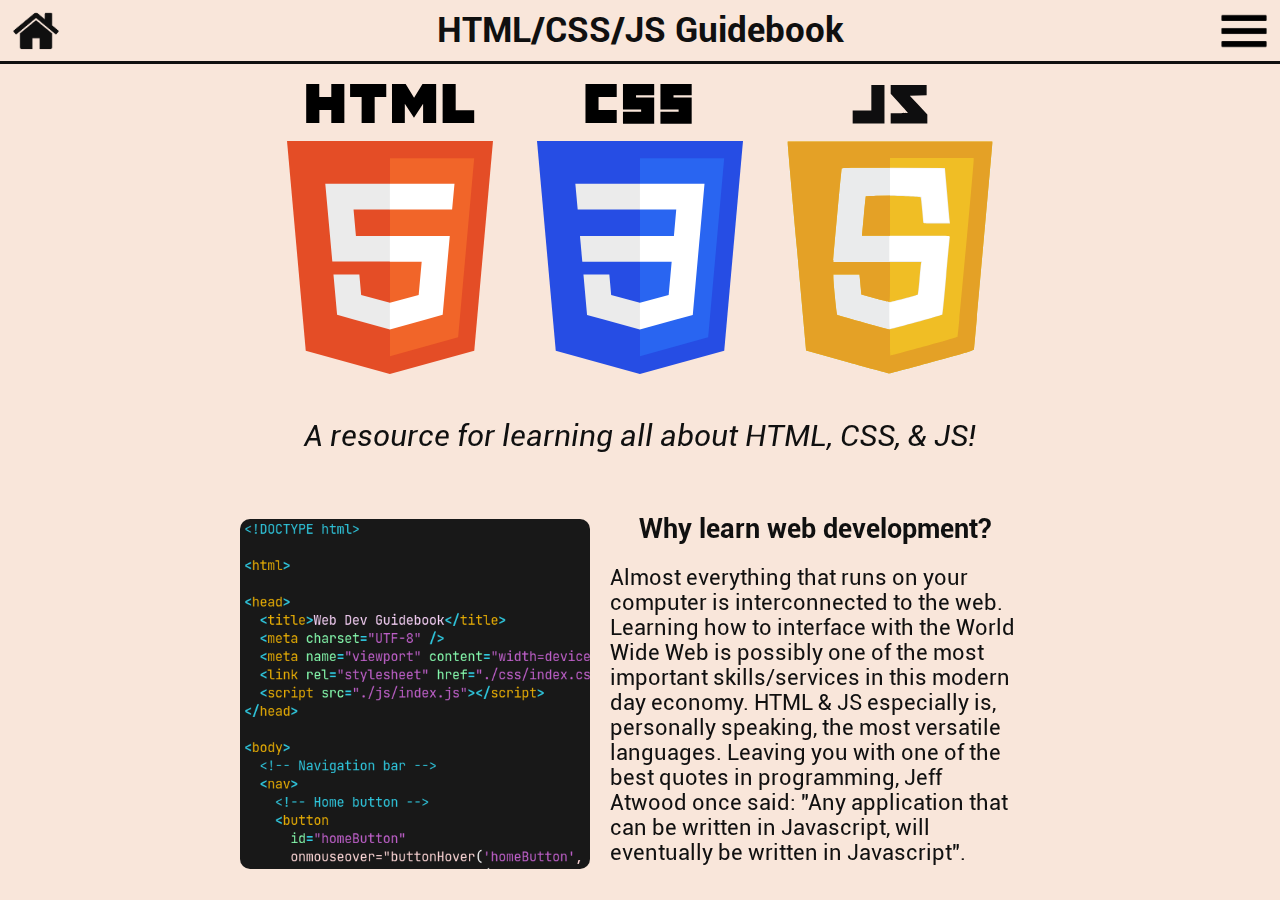
<file: index.html>
<!DOCTYPE html>

<html>

<head>
  <title>Web Dev Guidebook</title>
  <meta charset="UTF-8" />
  <meta name="viewport" content="width=device-width, initial-scale=1.0" /> 
  <link rel="stylesheet" href="./css/index.css" />
  <script src="./js/index.js"></script>
</head>

<body>
  <!-- Navigation/topbar -->
  <header>
    <!-- Home button -->
    <button
      id="homeButton"
      onmouseover="buttonHover('homeButton', 'homeButtonImage')"
      onmouseout="buttonUnhover('homeButton', 'homeButtonImage')"
      onclick="window.location.href='./index.html'"
    >
      <img src="./img/Home.png" id="homeButtonImage" />
    </button>

    <!-- Title/Header -->
    <h1 id="title">HTML/CSS/JS Guidebook</h1>

    <!-- Dropdown container -->
    <div id="dropdown">
      <button
        id="dropdownButton"
        onmouseover="buttonHover('dropdownButton', 'dropdownButtonImage')"
        onmouseout="buttonUnhover('dropdownButton', 'dropdownButtonImage')"
        onclick="toggleDropdown()"
      >
        <img src="./img/Dropdown.png" id="dropdownButtonImage" />
      </button>

      <ul id="dropdownList">
        <li
          onmouseover="buttonHover('homeLi')"
          onmouseout="buttonUnhover('homeLi')"
          onclick="window.location.href = './index.html'"
          id="homeLi"
        >Home</li>
        <li
          onmouseover="buttonHover('lessonsLi')"
          onmouseout="buttonUnhover('lessonsLi')"
          onclick="window.location.href = './lessons.html'"
          id="lessonsLi"
        >Lessons</li>
        <li
          onmouseover="buttonHover('historyLi')"
          onmouseout="buttonUnhover('historyLi')"
          onclick="window.location.href = './history.html'"
          id="historyLi"
        >History</li>
        <li
          onmouseover="buttonHover('applicationsLi')"
          onmouseout="buttonUnhover('applicationsLi')"
          onclick="window.location.href = './applications.html'"
          id="applicationsLi"
        >Examples &#38; Guidance</li>
      </ul>
    </div>
  </header>

  <main>
    <!-- Holds HTML, CSS, & JS logo -->
    <section id="logoContainer">
      <img src="./img/HtmlLogo.svg" />
      <img src="./img/CssLogo.svg" />
      <img src="./img/JsLogo.svg" />
    </section>

    <p class="italicizedHeader">A resource for learning all about HTML, CSS, &#38; JS!</p>

    <!-- Why learn web development -->
    <section class="infoBox">
      <img src="./img/Code.png" />
      <div>
        <h2 style="padding-bottom: 0px;">Why learn web development?</h2>
        <p>Almost everything that runs on your computer is interconnected to the web. Learning how to interface with the World Wide Web is possibly one of the most important skills/services in this modern day economy. HTML &#38; JS especially is, personally speaking, the most versatile languages. Leaving you with one of the best quotes in programming, Jeff Atwood once said: "Any application that can be written in Javascript, will eventually be written in Javascript".</p>
      </div>
    </section>

    <!-- What is HTML/CSS/JS -->
    <section class="infoBox">
      <div>
        <h2>What is HTML, CSS, and JS?</h2>
        <ul style="width: 500px;">
          <li>HTML: HyperText Markup Language is a pseudo-prorgamming-language to create pages to be displayed in a web browser. Out of the 3 languages HTML, CSS, and JS, HTML is the architect</li>
          <li>CSS: Cascading Style Sheets is a pseudo-programming-language to be used in tandem with HTML. CSS is the artist of the 3 languages</li>
          <li>JS: Javascript is a programming language that may be used in tandem with HTML &#38; CSS, but may also be used on it's own (can be run with anything with the JavaScript engine). Javascript is the wizard of the 3 languages</li>
        </ul>
      </div>
      <img src="./img/Computer.png" />
    </section>

    <!-- Citation -->
    <section id="citation">
      <p>Citation</p>
      <div>
        <a href="https://en.wikipedia.org/wiki/HTML#/media/File:HTML5_logo_and_wordmark.svg">1</a>
        <a href="https://en.wikipedia.org/wiki/CSS#/media/File:CSS3_logo_and_wordmark.svg">2</a>
        <a href="https://upload.wikimedia.org/wikipedia/commons/d/d4/Javascript-shield.svg">3</a>
        <a href="https://d3njjcbhbojbot.cloudfront.net/api/utilities/v1/imageproxy/https://s3.amazonaws.com/coursera-course-photos/83/e258e0532611e5a5072321239ff4d4/jhep-coursera-course4.png?auto=format%2Ccompress&dpr=1&w=330&h=330&fit=fill&q=25">4</a>
      </div>
    </section>
  </main>
</body>

</html>
</file>
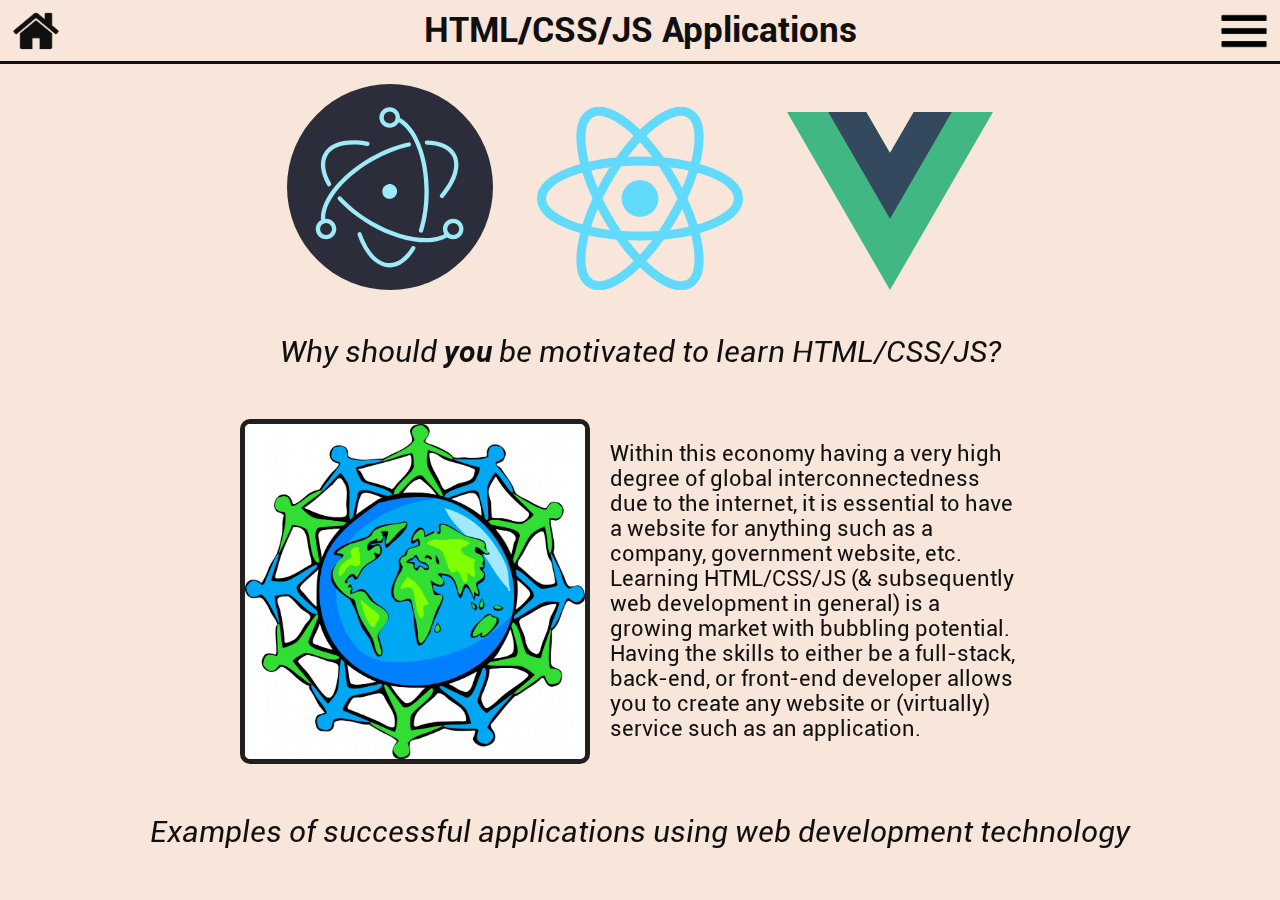
<file: applications.html>
<!DOCTYPE html>

<html>

<head>
  <title>Miscellaneous</title>
  <meta charset="UTF-8" />
  <meta name="viewport" content="width=device-width, initial-scale=1.0" />
  <link rel="stylesheet" href="./css/index.css" />
  <link rel="stylesheet" href="./css/applications.css" />
  <script src="js/index.js"></script>
</head>

<body>
  <!-- Navigation/topbar -->
  <header>
    <!-- Home button -->
    <button
      id="homeButton"
      onmouseover="buttonHover('homeButton', 'homeButtonImage')"
      onmouseout="buttonUnhover('homeButton', 'homeButtonImage')"
      onclick="window.location.href='./index.html'"
    >
      <img src="./img/Home.png" id="homeButtonImage" />
    </button>

    <!-- Title/Header -->
    <h1 id="title">HTML/CSS/JS Applications</h1>

    <!-- Dropdown container -->
    <div id="dropdown">
      <button
        id="dropdownButton"
        onmouseover="buttonHover('dropdownButton', 'dropdownButtonImage')"
        onmouseout="buttonUnhover('dropdownButton', 'dropdownButtonImage')"
        onclick="toggleDropdown()"
      >
        <img src="./img/Dropdown.png" id="dropdownButtonImage" />
      </button>

      <ul id="dropdownList">
        <li
          onmouseover="buttonHover('homeLi')"
          onmouseout="buttonUnhover('homeLi')"
          onclick="window.location.href = './index.html'"
          id="homeLi"
        >Home</li>
        <li
          onmouseover="buttonHover('lessonsLi')"
          onmouseout="buttonUnhover('lessonsLi')"
          onclick="window.location.href = './lessons.html'"
          id="lessonsLi"
        >Lessons</li>
        <li
          onmouseover="buttonHover('historyLi')"
          onmouseout="buttonUnhover('historyLi')"
          onclick="window.location.href = './history.html'"
          id="historyLi"
        >History</li>
        <li
          onmouseover="buttonHover('applicationsLi')"
          onmouseout="buttonUnhover('applicationsLi')"
          onclick="window.location.href = './applications.html'"
          id="applicationsLi"
        >Examples &#38; Guidance</li>
      </ul>
    </div>
  </header>

  <main>
    <!-- Displays logos for ReactJS, VueJS, and Electron -->
    <section id="logoContainer">
      <img src="./img/ElectronLogo.svg" />
      <img src="./img/ReactLogo.svg" />
      <img src="./img/VueLogo.svg" /> 
    </section>

    <p class="italicizedHeader">Why should <span class="boldItalic">you</span> be motivated to learn HTML/CSS/JS?</p>

    <!-- Why learn web development -->
    <section class="infoBox">
      <img src="./img/Interconnectedness.jpg" style="border: 5px solid #202020;" />
      <p>Within this economy having a very high degree of global interconnectedness due to the internet, it is essential to have a website for anything such as a company, government website, etc. Learning HTML/CSS/JS (&#38; subsequently web development in general) is a growing market with bubbling potential. Having the skills to either be a full-stack, back-end, or front-end developer allows you to create any website or (virtually) service such as an application.</p>
    </section>

    <p class="italicizedHeader">Examples of successful applications using web development technology</p>

    <section class="infoBox">
      <img src="./img/DiscordLogo.svg" />
      <div>
        <h2>Discord</h2>
        <ul>
          <li>Uses Electron for their desktop application</li>
          <li>Uses React Native for their mobile application</li>
          <li>Basic HTML/CSS/JS usage for their browser version of their application</li>
          <li>Creates a maintainable webstack with an HTML/CSS/JS base</li>
        </ul>
      </div>
    </section>

    <section class="infoBox">
      <img src="./img/SpotifyLogo.svg" />
      <div>
        <h2>Spotify</h2>
        <ul>
          <li>Uses CEF (Chromium Embedded Framework) for their desktop application</li>
          <li>Uses Java for their mobile appliation</li>
          <li>Spotify, alike to Discord, creates a maintainable codebase as their boilerplating is mostly using web development technologies.
        </ul>
      </div>
    </section>

    <section class="infoBox">
      <img src="./img/VSCodeLogo.svg" />
      <div>
        <h2>Visual Studio Code</h2>
        <ul>
          <li>Virtual Studio Code's desktop application uses also uses Electron like Discord</li>
          <li>HTML/CSS/JS base</li>
        </ul>
      </div>
    </section>

    <!-- Citation -->
    <section id="citation">
      <p>Citation</p>
      <div>
        <a href="https://upload.wikimedia.org/wikipedia/commons/a/a7/React-icon.svg">1</a>
        <a href="https://upload.wikimedia.org/wikipedia/commons/9/95/Vue.js_Logo_2.svg">2</a>
        <a href="https://usa.spacerenaissance.space/wp-content/uploads/2017/01/global-people.jpg">3</a>
        <a href="https://upload.wikimedia.org/wikipedia/commons/1/19/Spotify_logo_without_text.svg">4</a>
        <a href="https://www.svgrepo.com/svg/353655/discord-icon">5</a>
        <a href="https://upload.wikimedia.org/wikipedia/commons/9/91/Electron_Software_Framework_Logo.svg">6</a>
        <a href="https://upload.wikimedia.org/wikipedia/commons/9/9a/Visual_Studio_Code_1.35_icon.svg">7</a>
      </div>
    </section>
  </main>
</body>

</html>
</file>
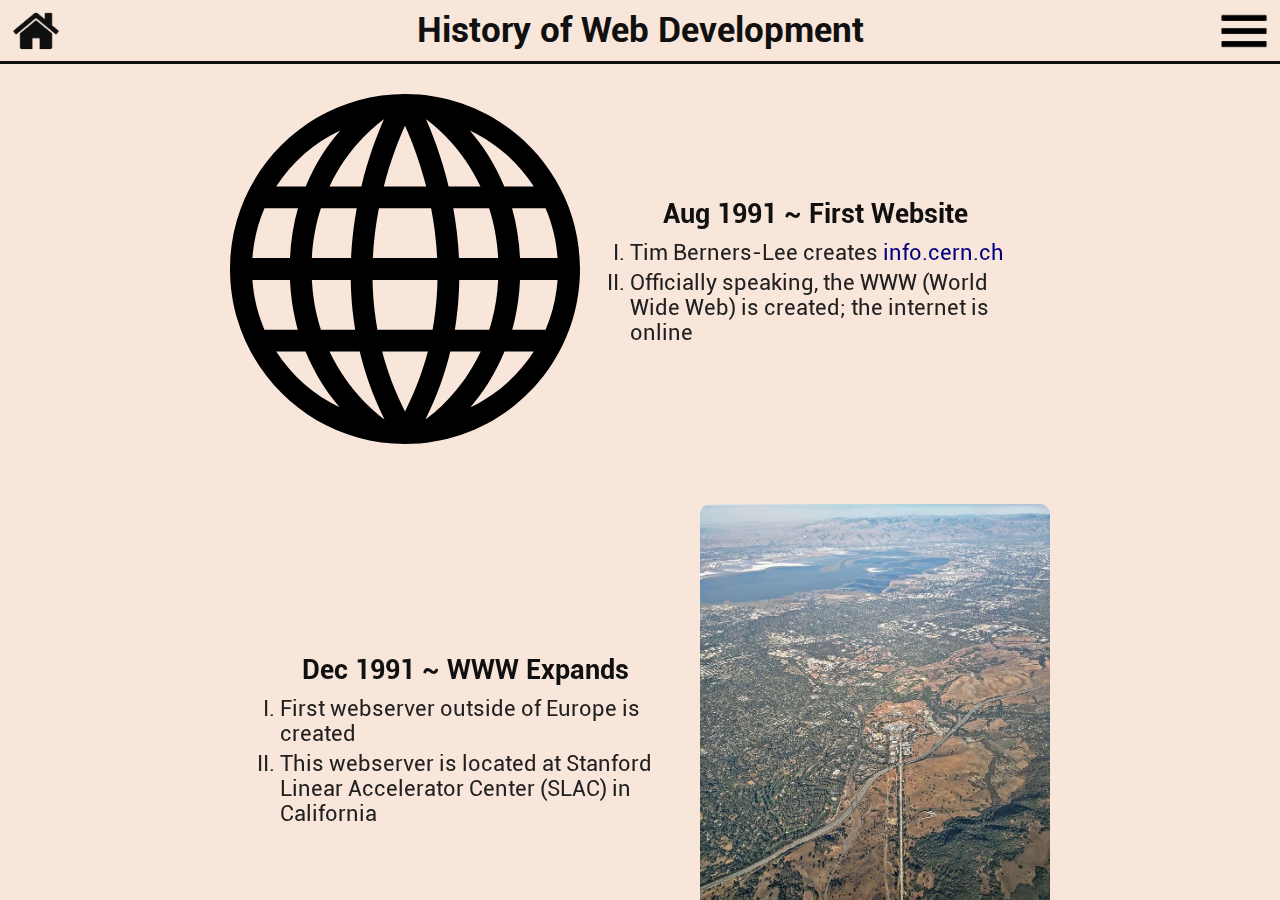
<file: history.html>
<!DOCTYPE html>

<html>

<head>
  <title>History</title>
  <meta charset="UTF-8" />
  <meta name="viewport" content="width=device-width, initial-scale=1.0" />
  <link rel="stylesheet" href="./css/index.css" />
  <script src="./js/index.js"></script>
</head>

<body>
  <!-- Navigation/topbar -->
  <header>
    <!-- Home button -->
    <button
      id="homeButton"
      onmouseover="buttonHover('homeButton', 'homeButtonImage')"
      onmouseout="buttonUnhover('homeButton', 'homeButtonImage')"
      onclick="window.location.href='./index.html'"
    >
      <img src="./img/Home.png" id="homeButtonImage" />
    </button>

    <!-- Title/Header -->
    <h1 id="title">History of Web Development</h1>

    <!-- Dropdown container -->
    <div id="dropdown">
      <button
        id="dropdownButton"
        onmouseover="buttonHover('dropdownButton', 'dropdownButtonImage')"
        onmouseout="buttonUnhover('dropdownButton', 'dropdownButtonImage')"
        onclick="toggleDropdown()"
      >
        <img src="./img/Dropdown.png" id="dropdownButtonImage" />
      </button>

      <ul id="dropdownList">
        <li
          onmouseover="buttonHover('homeLi')"
          onmouseout="buttonUnhover('homeLi')"
          onclick="window.location.href = './index.html'"
          id="homeLi"
        >Home</li>
        <li
          onmouseover="buttonHover('lessonsLi')"
          onmouseout="buttonUnhover('lessonsLi')"
          onclick="window.location.href = './lessons.html'"
          id="lessonsLi"
        >Lessons</li>
        <li
          onmouseover="buttonHover('historyLi')"
          onmouseout="buttonUnhover('historyLi')"
          onclick="window.location.href = './history.html'"
          id="historyLi"
        >History</li>
        <li
          onmouseover="buttonHover('applicationsLi')"
          onmouseout="buttonUnhover('applicationsLi')"
          onclick="window.location.href = './applications.html'"
          id="applicationsLi"
        >Examples &#38; Guidance</li>
      </ul>
    </div>
  </header>

  <main>
    <section class="infoBox">
      <img src="./img/WWWLogo.svg" />
      <div>
        <h2>Aug 1991 ~ First Website</h2>
        <ul>
          <li>Tim Berners-Lee creates <a href="info.cern.ch">info.cern.ch</a></li>
          <li>Officially speaking, the WWW (World Wide Web) is created; the internet is online</li>
        </ul>
      </div>
    </section>

    <section class="infoBox">
      <div>
        <h2>Dec 1991 ~ WWW Expands</h2>
        <ul>
          <li>First webserver outside of Europe is created</li>
          <li>This webserver is located at Stanford Linear Accelerator Center (SLAC) in California</li>
        </ul>
      </div>
      <img src="./img/SLAC.jpg" />
    </section>

    <section class="infoBox">
      <img src="./img/w3cLogo.svg" />
      <div>
        <h2>Oct 1994 ~ W3C Created</h2>
        <ul>
          <li>Tim Berners-Lee creates the W3C consortium</li>
          <li>W3C consortium is critical to the stability of the internet, as it's the organization that pushes for international WWW standards</li>
        </ul>
      </div>
    </section>

    <section class="infoBox">
      <div>
        <h2>Oct 2004 ~ Web 2.0</h2>
        <ul>
          <li>Darcy DiNucci creates web 2.0</li>
          <li>Web 2.0 is labelled as the interactive web, compared to web 1.0 being labelled the read-only web</li>
          <li>Greater interactivity for users is reached, will we see web 3.0?</li>
        </ul>
      </div>
      <img src="./img/Web2.0.jpg" />
    </section>

    <!-- Citation -->
    <section id="citation">
      <p>Citation</p>
      <div>
        <a href="https://home.cern/science/computing/birth-web/short-history-web#:~:text=Where%20the%20Web%20was%20born,and%20institutes%20around%20the%20world.">1</a>
        <a href="https://www.svgrepo.com/svg/130546/world-wide-web">2</a>
        <a href="https://en.wikipedia.org/wiki/SLAC_National_Accelerator_Laboratory#/media/File:SLAC_aerial.jpg">3</a>
        <a href="https://www.w3.org/Icons/w3c_home">4</a>
        <a href="https://technologyforlearners.com/wp-content/uploads/2015/06/Web_2.jpg">5</a>
      </div>
    </section>
  </main>
</body>

</html>
</file>
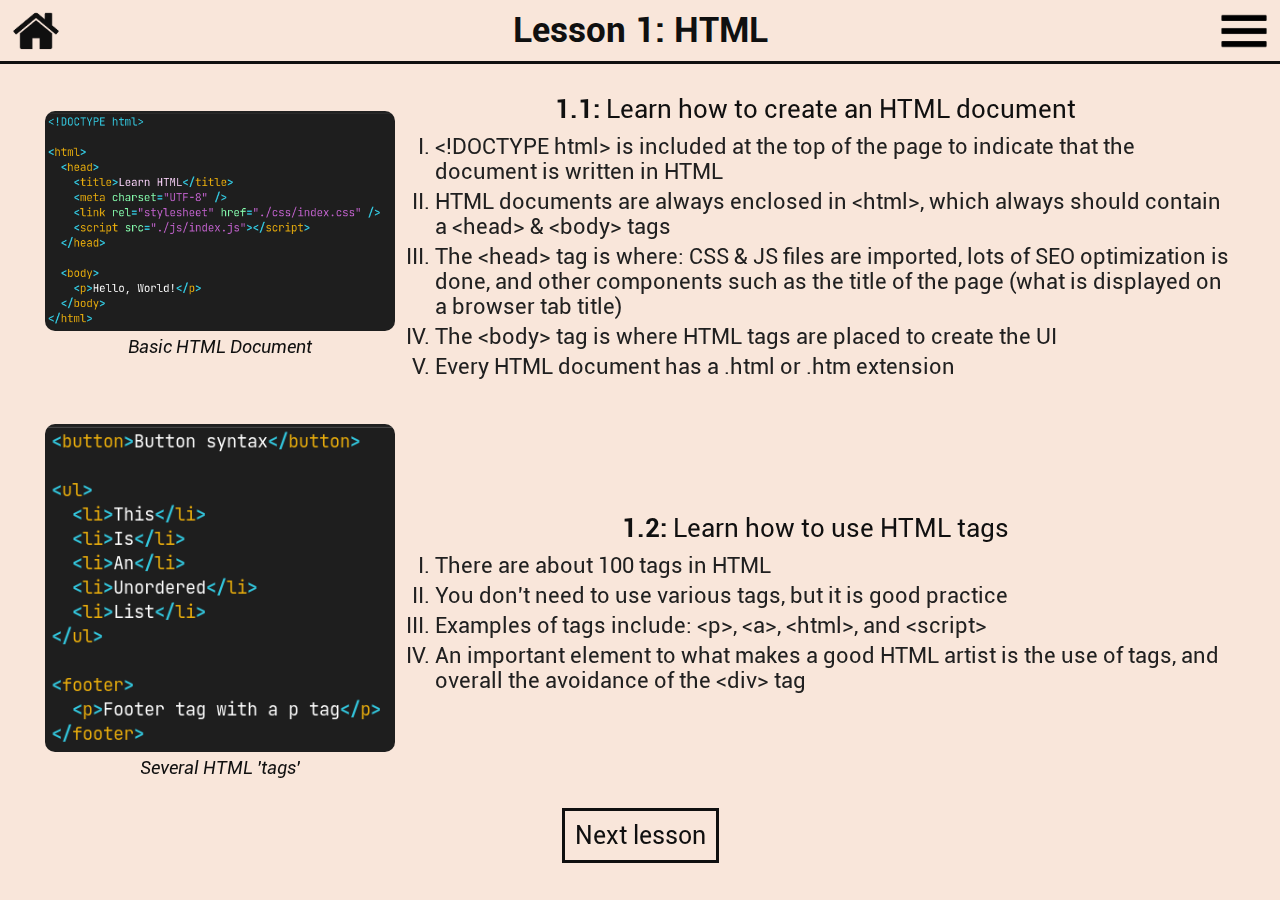
<file: lesson1.html>
<!DOCTYPE html>

<html>

<head>
  <title>Lesson 1: HTML</title>
  <meta charset="UTF-8" />
  <meta name="viewport" content="width=device-width, initial-scale=1.0" />
  <link rel="stylesheet" href="./css/index.css" />
  <link rel="stylesheet" href="./css/lessons.css" />
  <script src="./js/index.js"></script>
</head>

<body>
  <!-- Navigation/topbar -->
  <header>
    <!-- Home button -->
    <button
      id="homeButton"
      onmouseover="buttonHover('homeButton', 'homeButtonImage')"
      onmouseout="buttonUnhover('homeButton', 'homeButtonImage')"
      onclick="window.location.href='./index.html'"
    >
      <img src="./img/Home.png" id="homeButtonImage" />
    </button>

    <!-- Title/Header -->
    <h1 id="title">Lesson 1: HTML</h1>

    <!-- Dropdown container -->
    <div id="dropdown">
      <button
        id="dropdownButton"
        onmouseover="buttonHover('dropdownButton', 'dropdownButtonImage')"
        onmouseout="buttonUnhover('dropdownButton', 'dropdownButtonImage')"
        onclick="toggleDropdown()"
      >
        <img src="./img/Dropdown.png" id="dropdownButtonImage" />
      </button>

      <ul id="dropdownList">
        <li
          onmouseover="buttonHover('homeLi')"
          onmouseout="buttonUnhover('homeLi')"
          onclick="window.location.href = './index.html'"
          id="homeLi"
        >Home</li>
        <li
          onmouseover="buttonHover('lessonsLi')"
          onmouseout="buttonUnhover('lessonsLi')"
          onclick="window.location.href = './lessons.html'"
          id="lessonsLi"
        >Lessons</li>
        <li
          onmouseover="buttonHover('historyLi')"
          onmouseout="buttonUnhover('historyLi')"
          onclick="window.location.href = './history.html'"
          id="historyLi"
        >History</li>
        <li
          onmouseover="buttonHover('applicationsLi')"
          onmouseout="buttonUnhover('applicationsLi')"
          onclick="window.location.href = './applications.html'"
          id="applicationsLi"
        >Examples &#38; Guidance</li>
      </ul>
    </div>
  </header>

  <main>
    <!-- 1.1 -->
    <section class="lessonInfoBox">
      <div class="pictureBox">
        <img src="./img/HTMLTemplate.png" />
        <p class="italic">Basic HTML Document</p>
      </div>
      <div class="explanationBox">
        <p>1.1: <span class="regular">Learn how to create an HTML document</span></p>
        <ul>
          <li>&#60;!DOCTYPE html&#62; is included at the top of the page to indicate that the document is written in HTML</li>
          <li>HTML documents are always enclosed in &#60;html&#62;, which always should contain a &#60;head&#62; &#38; &#60;body&#62; tags</li>
          <li>The &#60;head&#62; tag is where: CSS &#38; JS files are imported, lots of SEO optimization is done, and other components such as the title of the page (what is displayed on a browser tab title)</li>
          <li>The &#60;body&#62; tag is where HTML tags are placed to create the UI</li>
          <li>Every HTML document has a .html or .htm extension</li>
        </ul>
      </div>
    </section>

    <!-- 1.2 -->
    <section class="lessonInfoBox">
      <div class="pictureBox">
        <img src="./img/HTMLTags.png" />
        <p class="italic">Several HTML 'tags'</p>
      </div>
      <div class="explanationBox">
        <p>1.2: <span class="regular">Learn how to use HTML tags</span></p>
        <ul>
          <li>There are about 100 tags in HTML</li>
          <li>You don't need to use various tags, but it is good practice</li>
          <li>Examples of tags include: &#60;p&#62;, &#60;a&#62;, &#60;html&#62;, and &#60;script&#62;</li>
          <li>An important element to what makes a good HTML artist is the use of tags, and overall the avoidance of the &#60;div&#62; tag</li>
        </ul>
      </div>
    </section>

    <!-- Button that leads to the next page -->
    <button
      class="traverseLesson"
      onclick="window.location.href='lesson2.html'"
    >Next lesson</button>
  </main>
</body>

</html>
</file>
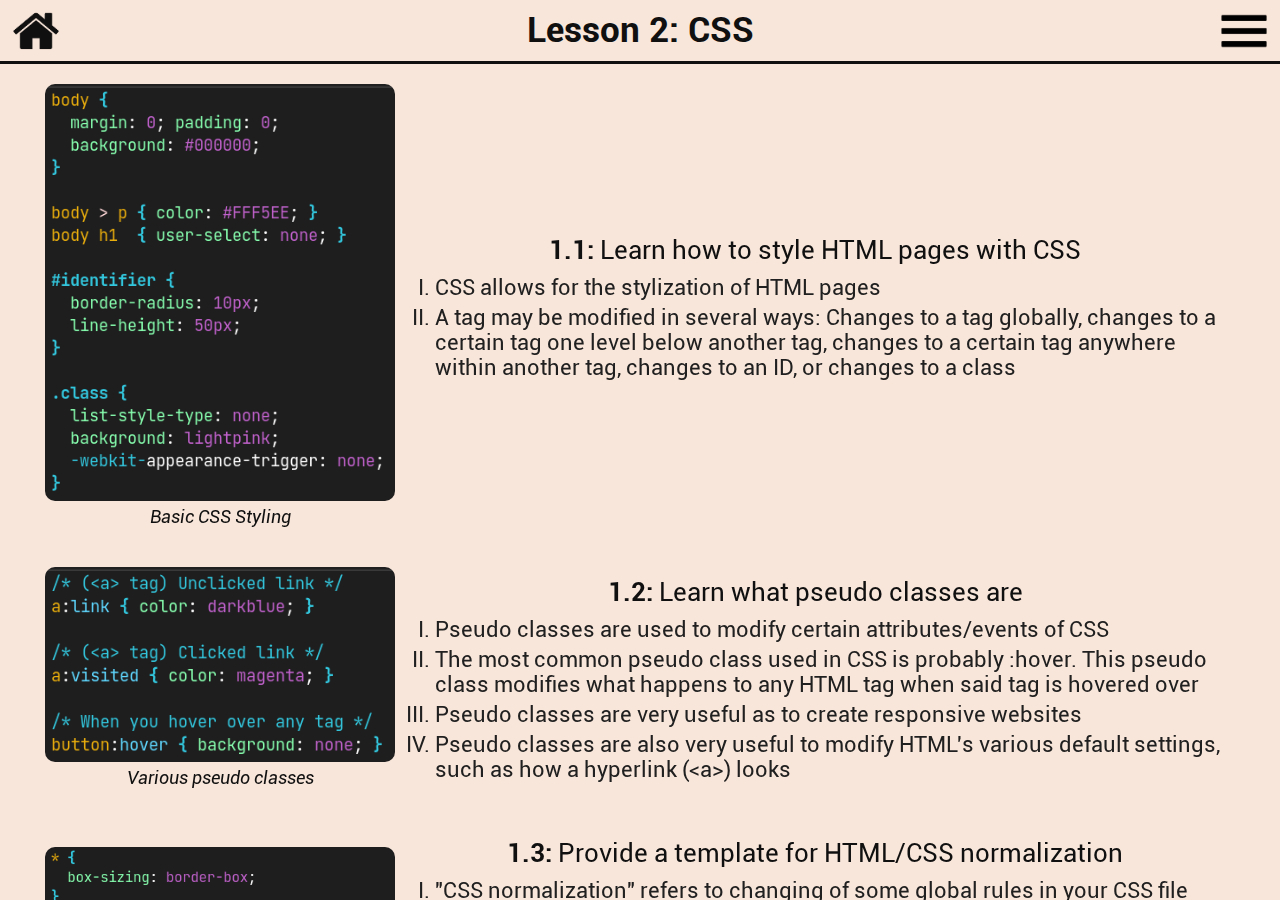
<file: lesson2.html>
<!DOCTYPE html>

<html>

<head>
  <title>Lesson 2: CSS</title>
  <meta chartset="UTF-8" />
  <meta name="viewport" content="width=device-width, initial-scale=1.0" />
  <link rel="stylesheet" href="./css/index.css" />
  <link rel="stylesheet" href="./css/lessons.css" />
  <script src="./js/index.js"></script>
</head>

<body>
  <!-- Navigation/topbar -->
  <header>
    <!-- Home button -->
    <button
      id="homeButton"
      onmouseover="buttonHover('homeButton', 'homeButtonImage')"
      onmouseout="buttonUnhover('homeButton', 'homeButtonImage')"
      onclick="window.location.href='./index.html'"
    >
      <img src="./img/Home.png" id="homeButtonImage" />
    </button>

    <!-- Title/Header -->
    <h1 id="title">Lesson 2: CSS</h1>

    <!-- Dropdown container -->
    <div id="dropdown">
      <button
        id="dropdownButton"
        onmouseover="buttonHover('dropdownButton', 'dropdownButtonImage')"
        onmouseout="buttonUnhover('dropdownButton', 'dropdownButtonImage')"
        onclick="toggleDropdown()"
      >
        <img src="./img/Dropdown.png" id="dropdownButtonImage" />
      </button>

      <ul id="dropdownList">
        <li
          onmouseover="buttonHover('homeLi')"
          onmouseout="buttonUnhover('homeLi')"
          onclick="window.location.href = './index.html'"
          id="homeLi"
        >Home</li>
        <li
          onmouseover="buttonHover('lessonsLi')"
          onmouseout="buttonUnhover('lessonsLi')"
          onclick="window.location.href = './lessons.html'"
          id="lessonsLi"
        >Lessons</li>
        <li
          onmouseover="buttonHover('historyLi')"
          onmouseout="buttonUnhover('historyLi')"
          onclick="window.location.href = './history.html'"
          id="historyLi"
        >History</li>
        <li
          onmouseover="buttonHover('applicationsLi')"
          onmouseout="buttonUnhover('applicationsLi')"
          onclick="window.location.href = './applications.html'"
          id="applicationsLi"
        >Examples &#38; Guidance</li>
      </ul>
    </div>
  </header>

  <main>
    <!-- 1.1 -->
    <section class="lessonInfoBox">
      <div class="pictureBox">
        <img src="./img/CSSStyling.png" />
        <p class="italic">Basic CSS Styling</p>
      </div>
      <div class="explanationBox">
        <p>1.1: <span class="regular">Learn how to style HTML pages with CSS</span></p>
        <ul>
          <li>CSS allows for the stylization of HTML pages</li>
          <li>A tag may be modified in several ways: Changes to a tag globally, changes to a certain tag one level below another tag, changes to a certain tag anywhere within another tag, changes to an ID, or changes to a class</li>
        </ul>
      </div>
    </section>

    <!-- 1.2 -->
    <section class="lessonInfoBox">
      <div class="pictureBox">
        <img src="./img/CSSPsuedoClass.png" />
        <p class="italic">Various pseudo classes</p>
      </div>
      <div class="explanationBox">
        <p>1.2: <span class="regular">Learn what pseudo classes are</span></li>
        <ul>
          <li>Pseudo classes are used to modify certain attributes/events of CSS</li>
          <li>The most common pseudo class used in CSS is probably :hover. This pseudo class modifies what happens to any HTML tag when said tag is hovered over</li>
          <li>Pseudo classes are very useful as to create responsive websites</li>
          <li>Pseudo classes are also very useful to modify HTML's various default settings, such as how a hyperlink (&#60;a&#62;) looks</li>
        </ul>
      </div>
    </section>

    <!-- 1.3 -->
    <section class="lessonInfoBox">
      <div class="pictureBox">
        <img src="./img/CSSNormalization.png" />
        <p class="italic">A variatation of CSS normalization</p>
      </div>
      <div class="explanationBox">
        <p>1.3: <span class="regular">Provide a template for HTML/CSS normalization</span></p>
        <ul>
          <li>"CSS normalization" refers to changing of some global rules in your CSS file</li>
          <li>Normalization is used for two main reasons. First changing HTML default rules, such as &#60;body&#62; having nonzero margins. Second is to enforce consistency among different browsers when styling HTML tags</li>
          <li><span class="bold">Caution:</span> The first normalization rule in the picture presented should not be used, as it is not good but preferential practice. Specifically, box-sizing: border-box makes it so that HTML elements with borders will not grow in size according to the border's size</li>
        </ul>
      </div>
    </section>

    <!-- Box holding the previous & next lesson buttons -->
    <div>
      <button
        class="traverseLesson"
        onclick="window.location.href='lesson1.html'"
      >Previous lesson</button>
      <button
        class="traverseLesson"
        onclick="window.location.href='lesson3.html'"
      >Last lesson</button>
    </div>
  </main>
</body>

</html>
</file>
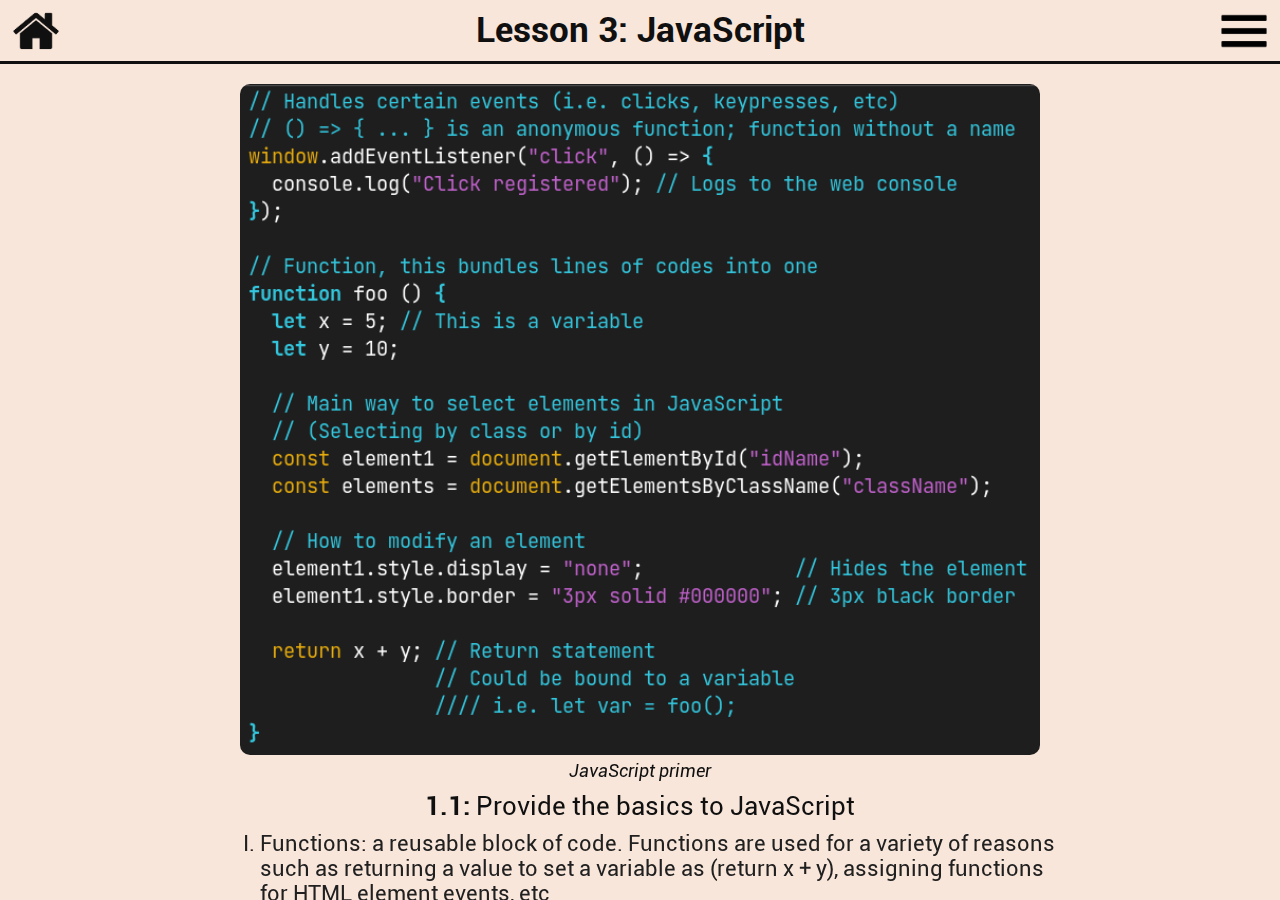
<file: lesson3.html>
<!DOCTYPE html>

<html>

<head>
  <title>Lesson 3: JS</title>
  <meta chartset="UTF-8" />
  <meta name="viewport" content="width=device-width, initial-scale=1.0" />
  <link rel="stylesheet" href="./css/index.css" />
  <link rel="stylesheet" href="./css/lessons.css" />
  <script src="./js/index.js"></script>
</head>

<body>
  <!-- Navigation/topbar -->
  <header>
    <!-- Home button -->
    <button
      id="homeButton"
      onmouseover="buttonHover('homeButton', 'homeButtonImage')"
      onmouseout="buttonUnhover('homeButton', 'homeButtonImage')"
      onclick="window.location.href='./index.html'"
    >
      <img src="./img/Home.png" id="homeButtonImage" />
    </button>

    <!-- Title/Header -->
    <h1 id="title">Lesson 3: JavaScript</h1>

    <!-- Dropdown container -->
    <div id="dropdown">
      <button
        id="dropdownButton"
        onmouseover="buttonHover('dropdownButton', 'dropdownButtonImage')"
        onmouseout="buttonUnhover('dropdownButton', 'dropdownButtonImage')"
        onclick="toggleDropdown()"
      >
        <img src="./img/Dropdown.png" id="dropdownButtonImage" />
      </button>

      <ul id="dropdownList">
        <li
          onmouseover="buttonHover('homeLi')"
          onmouseout="buttonUnhover('homeLi')"
          onclick="window.location.href = './index.html'"
          id="homeLi"
        >Home</li>
        <li
          onmouseover="buttonHover('lessonsLi')"
          onmouseout="buttonUnhover('lessonsLi')"
          onclick="window.location.href = './lessons.html'"
          id="lessonsLi"
        >Lessons</li>
        <li
          onmouseover="buttonHover('historyLi')"
          onmouseout="buttonUnhover('historyLi')"
          onclick="window.location.href = './history.html'"
          id="historyLi"
        >History</li>
        <li
          onmouseover="buttonHover('applicationsLi')"
          onmouseout="buttonUnhover('applicationsLi')"
          onclick="window.location.href = './applications.html'"
          id="applicationsLi"
        >Examples &#38; Guidance</li>
      </ul>
    </div>
  </header>

  <main>
    <section class="lessonInfoBox">
      <div class="pictureBox">
        <img src="./img/JSPrimer.png" id="JSPrimer" />
        <p class="italic">JavaScript primer</p>
      </div>
      <div class="explanationBox">

        <p>1.1: <span class="regular">Provide the basics to JavaScript</span></li>

        <ul>
          <li>Functions: a reusable block of code. Functions are used for a variety of reasons such as returning a value to set a variable as (return x + y), assigning functions for HTML element events, etc</li>
          <li>Variable: A value that may be intitialized with any datatype (integer, string, etc)</li>
          <li>Listener: Also called a window listener, anytime that said event (i.e. "click", "keydown", "keyup", etc) is triggered, the <span class="bold">callback function</span> is called</li>
        </ul>

        <p>1.2: <span class="regular">Learn how to select and modify IDs and classes</span></p>

        <ul>
          <li>In JavaScript, the main way to select an HTML element on the page is through it's ID or class name</li>
          <li>Elements selected using the above function may also be stored in a variable</li>
          <li>Elements are stored as an object, an object is a datatype in JavaScript with multiple other attributes attached to it</li>
          <li>Modifying an element is done by selecting an object's attribute. An example is <span class="italic">var.style.display = "none";</span>. Normally, editting the CSS of an element is done with an object's <span class="italic">style</span> attribute</li>
        </ul>

      </div>
    </section>

    <section class="lessonInfoBox">
      <div class="pictureBox">
        <img src="./img/JSOnClick.png" id="JSPrimer" />
        <p class="italic">Attaching functions to HTML elements</p>
      </div>
      <div class="explanationBox">
        <p>1.3: <span class="regular">Learn how to add functions to HTML elements for certain events</span><p>
        <ul>
          <li>Code can be directly inserted to HTML elements in an HTML document</li>
          <li>For various element events, i.e. <span class="italic">onclick</span>, you may insert a JavaScript code within event quotations as shown</li>
          <li>This creates an extensible and creative way to create code, as for example, most elements in HTML don't have a onclick implementation already (like &#60;a&#62;)</li>
        </ul>
      </div>
    </section>

    <button
      class="traverseLesson"
      onclick="window.location.href='lesson2.html'"
    >Previous lesson</button>
  </main>
</body>

</html>
</file>
<file: css/index.css>
@font-face {
  font-family: "Roboto Regular";
  src: url("../fonts/Roboto-Regular.ttf");
}
@font-face {
  font-family: "Roboto Bold";
  src: url("../fonts/Roboto-Bold.ttf");
}
@font-face {
  font-family: "Roboto Italic";
  src: url("../fonts/Roboto-Italic.ttf");
}
@font-face {
  font-family: "Roboto Bold Italic";
  src: url("../fonts/Roboto-BoldItalic.ttf");
}

* {
  box-sizing: border-box;
}

html, body {
  max-height: 100vh;
  margin: 0; padding: 0;
  background: #F9E6DA;
  font-family: "Roboto Regular";
  font-size: 18px; color: #202020;
}

ul {
  list-style-type: none;
  margin: 0; padding: 0;
}

p, h1, h2 {
  white-space: none;
  margin: 0; padding: 0;
  color: #101010;
}

h1, h2 {
  font-family: "Roboto Bold";
  user-select: none;
}

a {
  text-decoration: none;
}
a:link {
  color: #000080;
}
a:visited {
  color: purple;
}

/* Font classes */
.regular { font-family: "Roboto Regular"; }
.italic { font-family: "Roboto Italic"; }
.bold { font-family: "Roboto Bold"; }
.boldItalic { font-family: "Roboto Bold Italic"; }

/* Navigation bar */
header {
  display: flex;
  align-items: center;
  justify-content: center;
  width: 100%; height: 64px;
  border-bottom: 3px solid #101010;
}
/* Navigation bar buttons */
header button {
  background: none; outline: none; border: none;
  display: flex;
  justify-content: center;
  align-items: center;
  cursor: pointer;
  border-radius: 10px;
  position: absolute;
}
header button > img {
  width: 50px; height: 50px;
}
#homeButton {
  top: 5px; left: 5px;
}
#dropdownButton {
  top: 5px; right: 5px;
}
/* Title/Header */
header > h1 {
  font-size: 35px;
  position: absolute;
}

#dropdownList {
  display: none;
  position: absolute;
  top: 71px; right: 10px;
  border: 3px solid #101010;
  font-size: 25px;
  background: rgb(249, 230, 218);
}
#dropdownList > li {
  padding: 5px 10px;
  cursor: pointer;
  user-select: none;
}

main {
  width: 100%; height: calc(100% - 64px);
  position: fixed; bottom: 0;
  z-index: -9999;
  text-align: center;
  overflow-y: auto;
  overflow-x: hidden;
}

#logoContainer {
  width: 60%;
  display: inline-block;
}
#logoContainer img {
  width: 32%; height: auto;
  padding: 20px;
}

.italicizedHeader {
  font-family: "Roboto Italic";
  font-size: 30px;
  padding: 20px;
}

.infoBox {
  display: flex;
  flex-flow: row wrap;
  align-items: center;
  justify-content: center;
  text-align: left;
  padding: 30px 0px;
}
.infoBox img {
  width: 350px; height: auto;
  border-radius: 10px;
}
.infoBox p {
  width: 450px; height: auto;
  font-size: 22px;
  padding: 20px;
}
/* You can use either <ul> or <p> to display information */
.infoBox div > h2 {
  text-align: center;
  padding: 10px 0px;
}
.infoBox ul {
  max-width: 400px; height: auto;
  list-style-type: upper-roman;
  margin-left: 50px;
  margin-right: 20px;
  font-size: 22px;
}
.infoBox li {
  padding-bottom: 5px;
}

#citation {
  padding: 20px 10px;
  padding-top: 40px;
}
#citation p {
  font-family: "Roboto Italic";
  font-size: 20px;
}
#citation div {
  display: flex;
  flex-flow: row nowrap;
  justify-content: center;
  align-content: center;
}
#citation div > a {
  padding: 5px 10px;
  font-size: 14px;
}

@media screen and (max-width: 650px) {
  header > h1 { display: none; }
}
@media screen and (max-width: 540px) {
  .infoBox { margin: 0; }
}
</file>
<file: css/applications.css>
/* 'header' image shown */
#faang {
  width: 60%; height: auto;
  padding-top: 20px;
}
</file>
<file: css/lessons.css>
/* Used in lesson1.html, lesson2.html, & lesson3.html */
.lessonInfoBox {
  display: flex;
  flex-flow: row wrap;
  align-items: center;
  justify-content: center;
  text-align: left;
  padding: 20px 5px;
}

.pictureBox {
  display: flex;
  flex-flow: column nowrap;
  align-items: center;
  justify-content: center;
}
.pictureBox > img {
  width: 350px; height: auto;
  border-radius: 10px;
}
.pictureBox > p {
  padding-top: 5px;
}

.explanationBox {
  display: flex;
  flex-flow: column nowrap;
  align-items: center;
  justify-content: center;
}
.explanationBox > p {
  text-align: center;
  font-family: "Roboto Bold";
  font-size: 26px;
  padding: 10px 0px;
}
.explanationBox > ul {
  max-width: 800px;
  margin-left: 40px;
  list-style-type: upper-roman;
  font-size: 22px;
}
.explanationBox > ul > li {
  padding-bottom: 5px;
}

.traverseLesson {
  background: none; outline: none;
  border: 3px solid #101010;
  font-family: "Roboto Regular";
  font-size: 25px;
  color: #101010;
  padding: 10px;
  cursor: pointer;
  margin: 10px;
}
.traverseLesson:hover {
  background: #101010;
  color: rgb(249, 230, 218);
}

#JSPrimer {
  width: 800px; height: auto;
}

@media screen and (max-width: 800px) {
  #JSPrimer { width: 350px; height: auto; }
}
</file>
